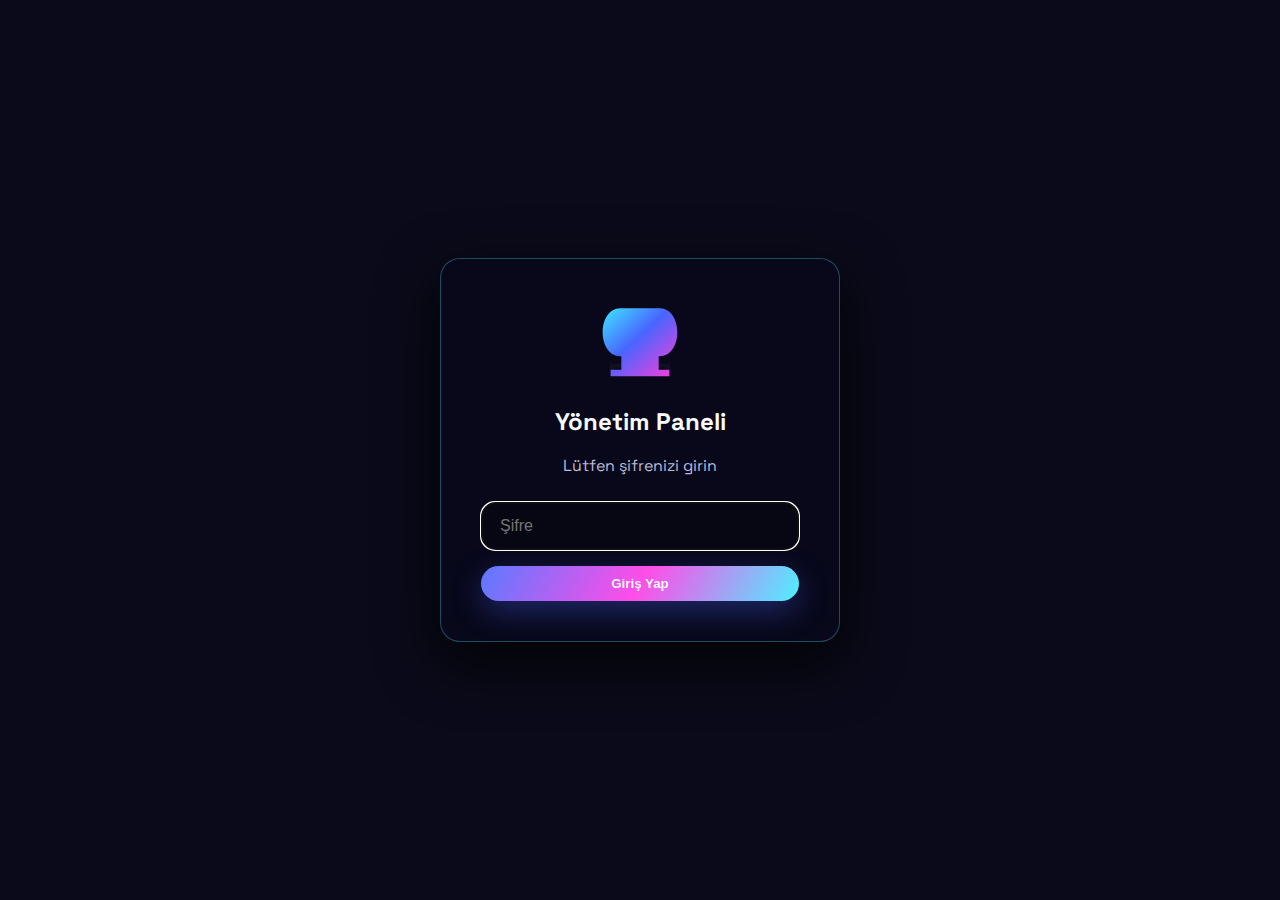
<file: admin.html>
<!DOCTYPE html>
<html lang="tr">
  <head>
    <meta charset="UTF-8" />
    <meta name="viewport" content="width=device-width, initial-scale=1.0" />
    <title>OSLOMEDYA Yönetim Paneli</title>
    <link rel="stylesheet" href="assets/css/style.css" />
  </head>
  <body class="page-loaded admin-shell">
    <!-- Şifre Giriş Ekranı -->
    <div id="passwordScreen" class="password-screen">
      <div class="password-box">
        <img
          src="assets/img/oslo-logo.svg"
          alt="OSLOMEDYA"
          style="width: 80px; margin: 0 auto 24px; display: block;"
        />
        <h2>Yönetim Paneli</h2>
        <p style="color: var(--muted); margin-bottom: 24px;">Lütfen şifrenizi girin</p>
        <input
          type="password"
          id="passwordInput"
          placeholder="Şifre"
          autocomplete="off"
          style="width: 100%; padding: 14px 18px; background: rgba(7, 7, 20, 0.85); border: 1px solid rgba(255, 255, 255, 0.08); border-radius: 14px; color: var(--text); font-size: 1rem; margin-bottom: 16px;"
        />
        <p id="passwordError" style="color: var(--neon-magenta); display: none; margin-bottom: 16px; font-size: 0.9rem;">Hatalı şifre!</p>
        <button
          type="button"
          id="passwordSubmit"
          class="primary-btn"
          style="width: 100%;"
        >
          Giriş Yap
        </button>
      </div>
    </div>

    <!-- Ana Panel İçeriği -->
    <main class="admin-wrapper" id="adminContent" style="display: none;">
      <header style="margin-bottom: 32px; text-align:center;">
        <img
          src="assets/img/oslo-logo.svg"
          alt="OSLOMEDYA"
          style="width: 80px; margin: 0 auto 16px;"
        />
        <h1>OSLOMEDYA Yönetim Paneli</h1>
        <p style="color: var(--muted); max-width: 520px; margin: 12px auto;">
          Bu panel, statik site içeriğini LocalStorage üzerinden güncellemenizi
          sağlar. Değişiklikler tarayıcınızda saklanır.
        </p>
      </header>

      <section class="admin-grid">
        <form class="admin-card" id="quickForm">
          <h2>Hızlı Kahraman & İletişim Güncelleme</h2>
          <label>
            Hero Başlık
            <input id="heroHeadline" required />
          </label>
          <label>
            Hero Alt Başlık
            <textarea id="heroSubheading" rows="2"></textarea>
          </label>
          <label>
            CTA Etiketi
            <input id="heroCtaLabel" required />
          </label>
          <label>
            CTA Link
            <input id="heroCtaLink" required />
          </label>
          <label>
            Telefon
            <input id="contactPhone" required />
          </label>
          <label>
            E-posta
            <input id="contactMail" type="email" required />
          </label>
          <label>
            Adres
            <input id="contactAddress" required />
          </label>
          <label>
            WP Teklif Linki
            <input id="contactWp" required />
          </label>
          <div class="admin-actions">
            <button class="primary-btn" type="submit">Kaydet</button>
            <button class="ghost-btn" type="button" id="resetBtn">
              Varsayılanı Yükle
            </button>
          </div>
        </form>

        <form class="admin-card" id="jsonForm">
          <h2>Tüm İçeriği JSON ile Düzenle</h2>
          <textarea id="jsonEditor"></textarea>
          <div class="admin-actions">
            <button class="primary-btn" type="submit">JSON'u Kaydet</button>
          </div>
        </form>
      </section>
    </main>

    <script>
      // Şifre koruması
      const ADMIN_PASSWORD = '626400';
      const SESSION_KEY = 'admin_authenticated';
      
      const passwordScreen = document.getElementById('passwordScreen');
      const adminContent = document.getElementById('adminContent');
      const passwordInput = document.getElementById('passwordInput');
      const passwordSubmit = document.getElementById('passwordSubmit');
      const passwordError = document.getElementById('passwordError');
      
      // Session kontrolü
      const checkAuth = () => {
        const authenticated = sessionStorage.getItem(SESSION_KEY);
        if (authenticated === 'true') {
          passwordScreen.style.display = 'none';
          adminContent.style.display = 'block';
          return true;
        }
        return false;
      };
      
      // Şifre kontrolü
      const handleLogin = () => {
        const password = passwordInput.value;
        if (password === ADMIN_PASSWORD) {
          sessionStorage.setItem(SESSION_KEY, 'true');
          passwordScreen.style.display = 'none';
          adminContent.style.display = 'block';
          passwordError.style.display = 'none';
          passwordInput.value = '';
        } else {
          passwordError.style.display = 'block';
          passwordInput.value = '';
          passwordInput.focus();
        }
      };
      
      // Enter tuşu ile giriş
      passwordInput.addEventListener('keypress', (e) => {
        if (e.key === 'Enter') {
          handleLogin();
        }
      });
      
      passwordSubmit.addEventListener('click', handleLogin);
      
      // Sayfa yüklendiğinde kontrol et
      if (!checkAuth()) {
        passwordInput.focus();
      }
    </script>
    <script src="assets/js/content.js"></script>
    <script src="assets/js/admin.js"></script>
  </body>
</html>
</file>
<file: assets/css/style.css>
@import url('https://fonts.googleapis.com/css2?family=Space+Grotesk:wght@400;500;600;700&display=swap');

:root {
  --bg: #0a0a1a;
  --bg-soft: #121228;
  --text: #f8fbff;
  --muted: #b8bbd8;
  --neon-cyan: #4df0ff;
  --neon-blue: #5a7aff;
  --neon-magenta: #ff4de8;
  --gradient: linear-gradient(120deg, var(--neon-blue), var(--neon-magenta), var(--neon-cyan));
  --radius: 20px;
  --shadow: 0 20px 60px rgba(10, 15, 40, 0.6);
}

* {
  margin: 0;
  padding: 0;
  box-sizing: border-box;
}

html, body {
  overflow-x: hidden;
  width: 100%;
}

html {
  scroll-behavior: smooth;
}

::-webkit-scrollbar {
  width: 8px;
}

::-webkit-scrollbar-track {
  background: var(--bg); 
}
 
::-webkit-scrollbar-thumb {
  background: var(--bg-soft); 
  border-radius: 4px;
  border: 1px solid rgba(255, 255, 255, 0.1);
}

::-webkit-scrollbar-thumb:hover {
  background: var(--neon-blue); 
}

body {
  font-family: 'Space Grotesk', 'Montserrat', sans-serif;
  background: radial-gradient(circle at 20% 20%, rgba(90, 122, 255, 0.35), transparent 50%),
    radial-gradient(circle at 80% 0%, rgba(255, 77, 232, 0.25), transparent 45%),
    radial-gradient(circle at 50% 100%, rgba(77, 240, 255, 0.15), transparent 50%),
    var(--bg);
  color: var(--text);
  min-height: 100vh;
  line-height: 1.6;
  transition: opacity 0.25s ease;
  opacity: 0;
}

body.page-loaded {
  opacity: 1;
}

a {
  color: var(--neon-cyan);
  text-decoration: none;
}

img {
  max-width: 100%;
  display: block;
}

.site-wrapper {
  max-width: 1200px;
  padding: 0 24px;
  margin: 0 auto;
}

header.site-header {
  position: sticky;
  top: 0;
  z-index: 50;
  background: rgba(10, 10, 26, 0.85);
  backdrop-filter: blur(20px);
  border-bottom: 1px solid rgba(77, 240, 255, 0.2);
  transition: all 0.3s ease;
}

header.site-header.scrolled {
  background: rgba(10, 10, 26, 0.98);
  box-shadow: 0 10px 40px rgba(0, 0, 0, 0.5);
  border-bottom-color: rgba(77, 240, 255, 0.3);
}

.navbar {
  display: flex;
  align-items: center;
  justify-content: space-between;
  padding: 16px 0;
  gap: 24px;
  position: relative;
  width: 100%;
}

.brand {
  display: flex;
  align-items: center;
  gap: 12px;
  font-weight: 600;
  letter-spacing: 1px;
  transition: transform 0.3s ease;
}

.brand:hover {
  transform: scale(1.05);
}

.brand-logo {
  width: 48px;
  height: 48px;
}

.nav-links {
  display: flex;
  gap: 24px;
  list-style: none;
  font-size: 0.95rem;
  flex-wrap: wrap;
}

.nav-links a {
  position: relative;
  padding-bottom: 6px;
  transition: transform 0.3s ease;
}

.nav-links a::after {
  content: '';
  position: absolute;
  left: 0;
  bottom: 0;
  width: 0;
  height: 2px;
  background: var(--gradient);
  transition: width 0.3s ease;
}

.nav-links a:hover {
  transform: translateY(-2px);
}

.nav-links a:hover::after {
  width: 100%;
}

.primary-btn, .ghost-btn {
  border: none;
  border-radius: 999px;
  padding: 10px 20px;
  font-weight: 600;
  cursor: pointer;
  transition: transform 0.25s ease, box-shadow 0.25s ease;
}

.primary-btn {
  background: var(--gradient);
  color: var(--text);
  box-shadow: 0 10px 30px rgba(72, 101, 255, 0.35);
}

.primary-btn:hover {
  transform: translateY(-2px) scale(1.01);
}

.ghost-btn {
  background: transparent;
  border: 1px solid rgba(255, 61, 217, 0.4);
  color: var(--text);
}

main {
  padding-bottom: 120px;
}

section {
  padding: 80px 0;
}

section h2.section-title {
  font-size: 2.4rem;
  margin-bottom: 16px;
}

section p.section-copy {
  color: var(--muted);
  max-width: 640px;
}

.hero {
  display: grid;
  grid-template-columns: repeat(auto-fit, minmax(300px, 1fr));
  gap: 48px;
  align-items: center;
  padding: 140px 0 80px;
}

.hero-visual {
  position: relative;
  min-height: 400px;
  border-radius: var(--radius);
  overflow: hidden;
  background: radial-gradient(circle at 30% 30%, rgba(62, 231, 255, 0.4), transparent 55%),
    radial-gradient(circle at 70% 30%, rgba(255, 61, 217, 0.5), transparent 60%),
    var(--bg-soft);
  box-shadow: var(--shadow);
}

.hero-visual::after,
.hero-visual::before {
  content: '';
  position: absolute;
  
  border: 2px solid rgba(62, 231, 255, 0.3);
  border-radius: var(--radius);
  animation: pulse 5s ease-in-out infinite;
}

.hero-visual::after {
  inset: 20%;
  border-color: rgba(255, 61, 217, 0.25);
  animation-delay: 0.5s;
}

@keyframes pulse {
  0%, 100% { opacity: 0.35; transform: scale(1.19); }
  50% { opacity: 1; transform: scale(1.23); }
}

.blob-one, .blob-two {
  position: absolute;
  width: 220px;
  height: 220px;
  background: var(--gradient);
  filter: blur(40px);
  opacity: 0.6;
}

.blob-one { top: -40px; left: -20px; }
.blob-two { bottom: -60px; right: 0; }

.hero-card {
  position: absolute;
  top: 50%;
  left: 50%;
  transform: translate(-50%, -50%);
  width: calc(100% - 48px);
  max-width: 500px;
  border-radius: 18px;
  padding: 32px;
  background: rgba(10, 10, 26, 0.92);
  border: 1px solid rgba(77, 240, 255, 0.35);
  display: flex;
  flex-direction: column;
  gap: 12px;
  box-shadow: 0 10px 40px rgba(6, 6, 22, 0.8);
  justify-content: center;
  align-items: center;
  text-align: center;
}

.hero-card__logo {
  display: flex;
  align-items: center;
  justify-content: center;
  gap: 12px;
}

.hero-card__logo img {
  width: 50px;
  height: 50px;
}

.hero-card__label {
  font-weight: 700;
  letter-spacing: 0.08em;
}

.hero-card__subtitle {
  color: var(--muted);
  font-size: 0.9rem;
}

.hero-card__subtitle ul {
  list-style: none;
  display: flex;
  flex-direction: column;
  gap: 8px;
  align-items: center;
  padding: 0;
  margin: 0;
}

.hero-card__subtitle li {
  text-align: center;
}

.hero-card__slogan {
  font-size: 1.1rem;
  font-weight: 600;
  color: var(--neon-cyan);
  margin-top: 4px;
}

.hero-card__list {
  list-style: none;
  display: grid;
  gap: 6px;
  font-size: 0.95rem;
  color: var(--muted);
}

.hero-card__list li::before {
  content: '•';
  color: var(--neon-magenta);
  margin-right: 8px;
}

.hero-card__contact {
  display: grid;
  gap: 6px;
  font-size: 0.9rem;
  color: var(--text);
}

.hero-card__contact i {
  color: var(--neon-cyan);
  margin-right: 6px;
}

.hero-content h1 {
  font-size: clamp(2.6rem, 4vw, 3.6rem);
  margin-bottom: 16px;
}

.hero .eyebrow {
  text-transform: uppercase;
  letter-spacing: 0.2em;
  font-size: 0.85rem;
  color: var(--neon-cyan);
  margin-bottom: 12px;
}

.hero-content p {
  color: var(--muted);
  max-width: 520px;
  margin-bottom: 24px;
}

.hero-cta {
  display: flex;
  gap: 16px;
  flex-wrap: wrap;
}

.service-grid {
  display: grid;
  grid-template-columns: repeat(auto-fit, minmax(220px, 1fr));
  gap: 24px;
  margin-top: 40px;
}

.service-card {
  position: relative;
  padding: 24px;
  background: rgba(18, 18, 40, 0.9);
  border-radius: var(--radius);
  border: 1px solid rgba(255, 255, 255, 0.1);
  overflow: hidden;
  min-height: 220px;
  transition: transform 0.3s ease, border-color 0.3s ease;
}

.service-card:hover {
  transform: translateY(-4px);
  border-color: rgba(77, 240, 255, 0.4);
}

.service-card__glow {
  position: absolute;
  inset: 0;
  background: radial-gradient(circle at top, rgba(72, 101, 255, 0.4), transparent 65%);
  opacity: 0;
  transition: opacity 0.35s ease;
}

.service-card:hover .service-card__glow {
  opacity: 1;
}

.service-card__icon {
  width: 52px;
  height: 52px;
  border-radius: 14px;
  background: rgba(62, 231, 255, 0.1);
  display: grid;
  place-items: center;
  margin-bottom: 18px;
  font-size: 1.8rem;
}

.service-card h3 {
  margin-bottom: 8px;
}

.service-card .tagline {
  color: var(--muted);
  margin-bottom: 16px;
}

.service-detail {
  background: rgba(8, 8, 24, 0.9);
  border-radius: var(--radius);
  padding: 32px;
  margin-bottom: 32px;
  border: 1px solid rgba(255, 255, 255, 0.04);
}

.service-detail header {
  display: flex;
  gap: 16px;
  align-items: center;
  margin-bottom: 16px;
}

.service-detail header .icon {
  width: 64px;
  height: 64px;
  border-radius: 16px;
  background: rgba(72, 101, 255, 0.15);
  display: grid;
  place-items: center;
  font-size: 2rem;
}

.service-detail ul {
  display: grid;
  gap: 8px;
  margin-top: 16px;
  padding-left: 20px;
}

.sales-line {
  margin-top: 12px;
  font-weight: 500;
  color: var(--neon-cyan);
}

.infra-grid {
  display: grid;
  grid-template-columns: repeat(auto-fit, minmax(240px, 1fr));
  gap: 24px;
  margin-top: 32px;
}

.infra-card {
  padding: 24px;
  border-radius: var(--radius);
  background: rgba(5, 5, 16, 0.85);
  border: 1px solid rgba(78, 202, 255, 0.2);
}

.reference-grid {
  display: grid;
  grid-template-columns: repeat(auto-fit, minmax(260px, 1fr));
  gap: 24px;
}

.reference-card {
  border-radius: var(--radius);
  overflow: hidden;
  border: 1px solid rgba(255, 255, 255, 0.05);
  background: rgba(8, 8, 18, 0.9);
}

.reference-card__img {
  height: 220px;
  background-size: cover;
  background-position: center;
}

.reference-card figcaption {
  padding: 20px;
}

.blog-card {
  display: grid;
  grid-template-columns: 160px 1fr;
  gap: 20px;
  padding: 20px;
  border-radius: var(--radius);
  background: rgba(18, 18, 40, 0.9);
  border: 1px solid rgba(255, 255, 255, 0.1);
  transition: transform 0.3s ease, border-color 0.3s ease;
}

.blog-card:hover {
  transform: translateY(-2px);
  border-color: rgba(77, 240, 255, 0.3);
}

.blog-detail {
  max-width: 800px;
  margin: 0 auto;
  padding: 40px 24px;
}

.blog-detail__header h1 {
  font-size: clamp(2rem, 4vw, 2.8rem);
  margin: 16px 0;
}

.blog-detail__content {
  font-size: 1.1rem;
  line-height: 1.8;
}

.blog-detail__content h3 {
  margin-top: 32px;
  margin-bottom: 12px;
  color: var(--neon-cyan);
  font-size: 1.4rem;
}

.blog-detail__content p {
  margin-bottom: 16px;
}

.blog-detail__content strong {
  color: var(--neon-magenta);
}

.blog-grid,
.blog-archive {
  display: grid;
  gap: 24px;
  margin-top: 32px;
}

.blog-card__thumb {
  border-radius: 16px;
  background-size: cover;
  background-position: center;
  min-height: 140px;
}

.blog-card__body span {
  color: var(--muted);
  font-size: 0.85rem;
}

.blog-card__body h3 {
  margin: 8px 0;
}

.blog-card__body p {
  margin-bottom: 24px;
  line-height: 1.6;
  color: var(--muted);
}

.blog-controls {
  display: flex;
  gap: 16px;
  margin-bottom: 24px;
  flex-wrap: wrap;
}

.blog-controls input,
.blog-controls select {
  flex: 1;
  min-width: 200px;
  background: rgba(7, 7, 22, 0.8);
  border: 1px solid rgba(255, 255, 255, 0.08);
  border-radius: 999px;
  padding: 12px 20px;
  color: var(--text);
}

.contact-grid {
  display: grid;
  grid-template-columns: repeat(auto-fit, minmax(280px, 1fr));
  gap: 32px;
}

.contact-card {
  padding: 28px;
  border-radius: var(--radius);
  background: rgba(8, 8, 22, 0.9);
  border: 1px solid rgba(62, 231, 255, 0.25);
}

.contact-card ul {
  list-style: none;
  display: grid;
  gap: 12px;
}

.contact-card a {
  color: var(--text);
}

form.contact-form {
  display: grid;
  gap: 16px;
}

form.contact-form input,
form.contact-form textarea {
  background: rgba(7, 7, 20, 0.85);
  border: 1px solid rgba(255, 255, 255, 0.08);
  color: var(--text);
  padding: 14px 18px;
  border-radius: 14px;
}

form.contact-form textarea {
  min-height: 140px;
}

footer {
  padding: 40px 0;
  border-top: 1px solid rgba(255, 255, 255, 0.04);
  background: rgba(4, 4, 12, 0.95);
}

footer .footer-content {
  display: flex;
  justify-content: space-between;
  align-items: center;
  flex-wrap: wrap;
  gap: 24px;
}

footer ul {
  display: flex;
  gap: 16px;
  list-style: none;
}

.social-icons a {
  width: 36px;
  height: 36px;
  display: grid;
  place-items: center;
  border-radius: 50%;
  border: 1px solid rgba(255, 255, 255, 0.12);
}

.modal {
  position: fixed;
  inset: 0;
  display: flex;
  align-items: center;
  justify-content: center;
  opacity: 0;
  pointer-events: none;
  transition: opacity 0.3s ease;
  z-index: 100;
}

.modal.visible {
  opacity: 1;
  pointer-events: all;
}

.modal-overlay {
  position: absolute;
  inset: 0;
  background: rgba(0, 0, 0, 0.6);
  backdrop-filter: blur(6px);
}

.modal-content {
  position: relative;
  background: rgba(5, 5, 18, 0.95);
  padding: 32px;
  border-radius: var(--radius);
  border: 1px solid rgba(62, 231, 255, 0.3);
  width: min(540px, 90vw);
  z-index: 1;
}

[data-reveal] {
  opacity: 0;
  transform: translateY(30px);
  transition: opacity 0.6s ease, transform 0.6s ease;
}

[data-reveal].visible {
  opacity: 1;
  transform: translateY(0);
}

.admin-wrapper {
  max-width: 960px;
  margin: 0 auto;
  padding: 80px 24px;
}

.admin-grid {
  display: grid;
  gap: 32px;
}

.admin-card {
  padding: 24px;
  border-radius: var(--radius);
  background: rgba(8, 8, 26, 0.95);
  border: 1px solid rgba(255, 255, 255, 0.08);
  box-shadow: var(--shadow);
}

.admin-card label {
  display: grid;
  gap: 6px;
  font-size: 0.9rem;
  color: var(--muted);
}

.admin-card input,
.admin-card textarea {
  background: rgba(6, 6, 20, 0.8);
  border: 1px solid rgba(255, 255, 255, 0.08);
  border-radius: 12px;
  padding: 12px 16px;
  color: var(--text);
}

.admin-card textarea {
  min-height: 220px;
  font-family: 'Space Grotesk', monospace;
}

.admin-actions {
  display: flex;
  gap: 12px;
  flex-wrap: wrap;
  margin-top: 16px;
}

.password-screen {
  position: fixed;
  inset: 0;
  display: flex;
  align-items: center;
  justify-content: center;
  background: var(--bg);
  z-index: 1000;
  padding: 24px;
}

.password-box {
  background: rgba(8, 8, 26, 0.95);
  border: 1px solid rgba(77, 240, 255, 0.3);
  border-radius: var(--radius);
  padding: 40px;
  max-width: 400px;
  width: 100%;
  box-shadow: 0 20px 60px rgba(0, 0, 0, 0.8);
  text-align: center;
}

.password-box h2 {
  margin-bottom: 12px;
}

/* RESPONSIVE DESIGN UPDATES */

/* Mobile Menu Button (Desktop Hidden) */
.mobile-menu-btn {
  display: none;
  background: none;
  border: none;
  color: var(--text);
  font-size: 2rem;
  cursor: pointer;
  padding: 8px;
  z-index: 60;
  transition: color 0.3s ease;
}

.mobile-menu-btn:hover {
  color: var(--neon-cyan);
}

@media (max-width: 992px) {
  .hero-content h1 {
    font-size: 3rem;
  }
}

@media (max-width: 768px) {
  /* Navbar Mobile Layout */
  .navbar {
    flex-direction: row;
    justify-content: space-between;
    align-items: center;
    padding: 16px 0;
    flex-wrap: wrap;
  }

  [data-reveal],
  [data-reveal].visible {
  opacity: 1 !important;
  transform: none !important;
  visibility: visible !important; /* Ek bir güvenlik için */
  }
.navbar nav {
display: contents;
}
/* Mobile Menu Button Visible */
  .mobile-menu-btn {
display: block;
margin-left: auto; /* Force right alignment */
}
header .primary-btn {
display: none;
}

  /* Mobile Menu Button Visible */
  .mobile-menu-btn {
    display: block;
    margin-left: auto; /* Force right alignment */
  }

  /* Header CTA Button - Hide on mobile to save space */
  header .primary-btn {
    display: none;
  }

  /* Navigation Links - Mobile Full Screen Redesign */
  .nav-links {
    display: flex !important;
    flex-direction: column !important;
    align-items: center;
    justify-content: center;
    position: fixed;
    inset: 0;
    width: 100%;
    height: 100vh;
    background: rgba(5, 5, 16, 0.98); /* Darker background */
    padding: 24px;
    z-index: 55;
    backdrop-filter: blur(25px);
    gap: 32px;
    
    /* Hidden state */
    opacity: 0;
    visibility: hidden;
    pointer-events: none;
    transition: all 0.4s cubic-bezier(0.16, 1, 0.3, 1);
    transform: scale(0.95);
  }

  .nav-links.active {
    opacity: 1;
    visibility: visible;
    pointer-events: all;
    transform: scale(1);
  }

  .nav-links li {
    width: auto;
    display: block;
    opacity: 0;
    transform: translateY(30px);
    transition: all 0.4s ease;
  }

  .nav-links.active li {
    opacity: 1;
    transform: translateY(0);
  }

  /* Stagger delay for items */
  .nav-links.active li:nth-child(1) { transition-delay: 0.1s; }
  .nav-links.active li:nth-child(2) { transition-delay: 0.15s; }
  .nav-links.active li:nth-child(3) { transition-delay: 0.2s; }
  .nav-links.active li:nth-child(4) { transition-delay: 0.25s; }
  .nav-links.active li:nth-child(5) { transition-delay: 0.3s; }

  .nav-links a {
    font-size: 2rem;
    font-weight: 600;
    letter-spacing: -0.02em;
    width: auto;
    display: inline-block;
    text-align: center;
    padding: 10px 0;
    border-bottom: none;
    color: var(--text);
    position: relative;
  }
  
  .nav-links a::after {
    content: '';
    position: absolute;
    left: 50%;
    bottom: 0;
    width: 0;
    height: 2px;
    background: var(--neon-cyan);
    transition: width 0.3s ease, left 0.3s ease;
  }
  
  .nav-links a:hover {
    color: var(--neon-cyan);
    padding-left: 0;
    background: transparent;
    transform: scale(1.05);
  }
  
  .nav-links a:hover::after {
    width: 100%;
    left: 0;
  }
  
  /* Removed keyframes animation in favor of transition */

  /* Hero Section Adjustments */
  .hero {
    padding-top: 60px;
    grid-template-columns: 1fr;
    text-align: center;
  }
  
  .hero-content {
    display: flex;
    flex-direction: column;
    align-items: center;
  }

  .hero-content p {
    margin-left: auto;
    margin-right: auto;
  }

  .hero-cta {
    justify-content: center;
  }

  /* Hero Visual & Card Adjustments */
  .hero-visual {
    min-height: auto;
    margin-top: 40px;
    background: transparent;
    box-shadow: none;
    border-radius: 0;
    overflow: visible;
    /* Show visuals on mobile but simplified */
    display: block; 
  }
  
  .hero-visual::after,
  .hero-visual::before,
  .blob-one,
  .blob-two {
    /* Keep blobs on mobile for atmosphere */
    opacity: 0.4;
    transform: scale(0.7);
  }
  
  .blob-one { top: -20px; left: -10px; }
  .blob-two { bottom: -30px; right: -10px; }

  .hero-card {
    position: relative;
    top: auto;
    left: auto;
    transform: none;
    width: 100%;
    max-width: 100%;
    inset: 0;
    margin-top: 0;
    background: rgba(15, 15, 35, 0.8);
    backdrop-filter: blur(12px);
    border: 1px solid rgba(255, 255, 255, 0.1);
  }

  /* Grids to Single Column */
  .service-grid,
  .reference-grid,
  .contact-grid,
  .blog-grid,
  .infra-grid {
    grid-template-columns: 1fr;
  }

  /* Blog Card Adjustments */
  .blog-card {
    grid-template-columns: 1fr;
  }
  
  .blog-card__thumb {
    min-height: 200px;
    width: 100%;
  }

  .blog-detail {
    padding: 24px 16px;
  }
  
  .blog-detail__content {
    font-size: 1rem;
  }

  /* General Padding */
  section {
    padding: 48px 0;
  }
  
  .site-wrapper {
    padding: 0 20px;
  }
}

@media (max-width: 480px) {
  .hero-content h1 {
    font-size: 2rem;
  }
  
  .section-title {
    font-size: 1.8rem;
  }
  
  .primary-btn, .ghost-btn {
    width: 100%;
    text-align: center;
  }
  
  .hero-card {
    padding: 20px;
  }
}

@keyframes menuSlide {
  from { opacity: 0; transform: translateY(-10px); }
  to { opacity: 1; transform: translateY(0); }
}
</file>
